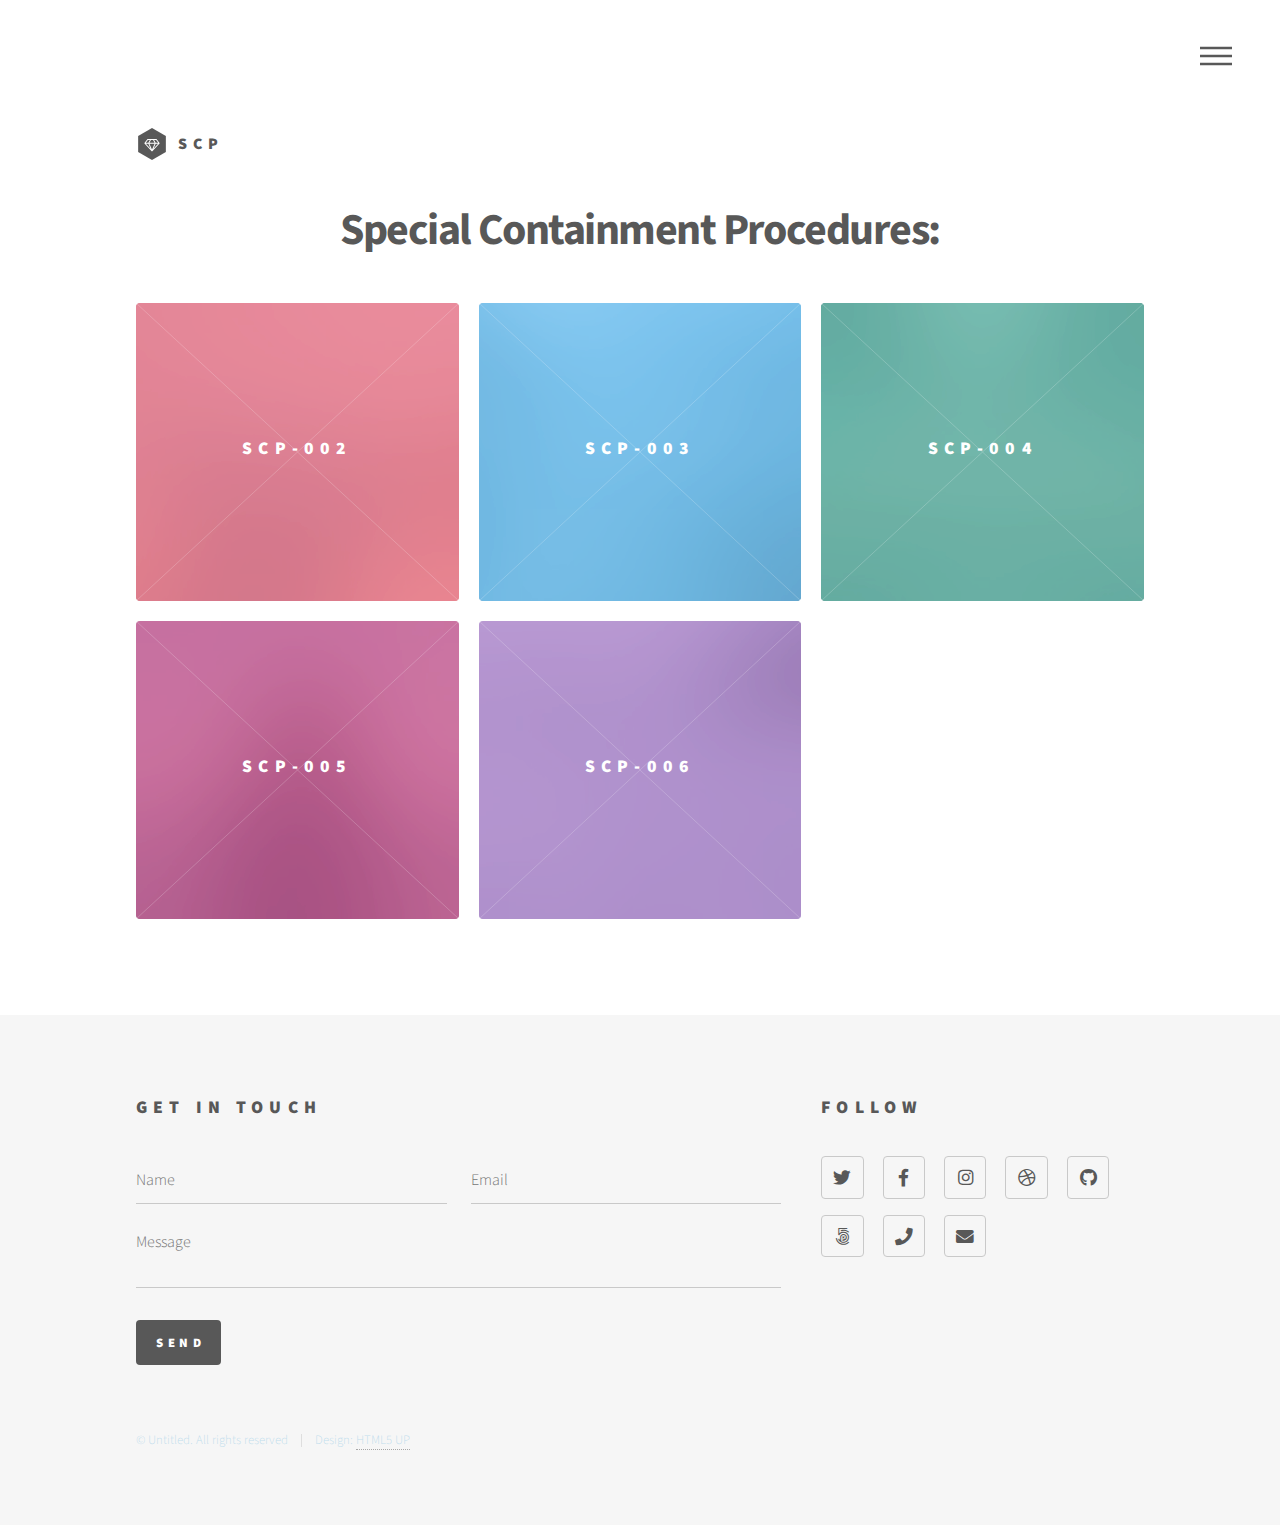
<file: index.html>
<!DOCTYPE HTML>
<!--
	Phantom by HTML5 UP
	html5up.net | @ajlkn
	Free for personal and commercial use under the CCA 3.0 license (html5up.net/license)
-->
<html>
	<head>
		<title>Phantom by HTML5 UP</title>
		<meta charset="utf-8" />
		<meta name="viewport" content="width=device-width, initial-scale=1, user-scalable=no" />
		<link rel="stylesheet" href="assets/css/main.css" />
		<noscript><link rel="stylesheet" href="assets/css/noscript.css" /></noscript>
	</head>
	<body class="is-preload">
		<!-- Wrapper -->
			<div id="wrapper">

				<!-- Header -->
					<header id="header">
						<div class="inner">

							<!-- Logo -->
								<a href="index.html" class="logo">
									<span class="symbol"><img src="images/logo.svg" alt="" /></span><span class="title">SCP</span>
								</a>

							<!-- Nav -->
								<nav>
									<ul>
										<li><a href="#menu">Menu</a></li>
									</ul>
								</nav>

						</div>
					</header>

				<!-- Menu -->
					<nav id="menu">
						<h2>Menu</h2>
						<ul>
							<li><a href="index.html">Home</a></li>
							<li><a href="SCP-002.html">SCP-002</a></li>
							<li><a href="SCP-003.html">SCP-003</a></li>
							<li><a href="SCP-004.html">SCP-004</a></li>
							<li><a href="SCP-005.html">SCP-005</a></li>
							<li><a href="SCP-006.html">SCP-006</a></li>
						
						</ul>
					</nav>

				<!-- Main -->
					<div id="main">
						<div class="inner">
							<header>
								<h1>Special Containment Procedures:
								</h1></header>
							<section class="tiles">
								<article class="style1">
									<span class="image">
										<img src="images/pic01.jpg" alt="" />
									</span>
									<a href="SCP-002.html">
										<h2>SCP-002</h2>
										<div class="content">
											<p>Sed nisl arcu euismod sit amet nisi lorem etiam dolor veroeros et feugiat.</p>
										</div>
									</a>
								</article>
								<article class="style2">
									<span class="image">
										<img src="images/pic02.jpg" alt="" />
									</span>
									<a href="SCP-003.html">
										<h2>SCP-003</h2>
										<div class="content">
											<p>Sed nisl arcu euismod sit amet nisi lorem etiam dolor veroeros et feugiat.</p>
										</div>
									</a>
								</article>
								<article class="style3">
									<span class="image">
										<img src="images/pic03.jpg" alt="" />
									</span>
									<a href="SCP-004.html">
										<h2>SCP-004</h2>
										<div class="content">
											<p>Sed nisl arcu euismod sit amet nisi lorem etiam dolor veroeros et feugiat.</p>
										</div>
									</a>
								</article>
								<article class="style4">
									<span class="image">
										<img src="images/pic04.jpg" alt="" />
									</span>
									<a href="SCP-005.html">
										<h2>SCP-005</h2>
										<div class="content">
											<p>Sed nisl arcu euismod sit amet nisi lorem etiam dolor veroeros et feugiat.</p>
										</div>
									</a>
								</article>
								<article class="style5">
									<span class="image">
										<img src="images/pic05.jpg" alt="" />
									</span>
									<a href="SCP-006.html">
										<h2>SCP-006</h2>
										<div class="content">
											<p>Sed nisl arcu euismod sit amet nisi lorem etiam dolor veroeros et feugiat.</p>
										</div>
									</a>
									</section>
						</div>
					</div>

				<!-- Footer -->
					<footer id="footer">
						<div class="inner">
							<section>
								<h2>Get in touch</h2>
								<form method="post" action="#">
									<div class="fields">
										<div class="field half">
											<input type="text" name="name" id="name" placeholder="Name" />
										</div>
										<div class="field half">
											<input type="email" name="email" id="email" placeholder="Email" />
										</div>
										<div class="field">
											<textarea name="message" id="message" placeholder="Message"></textarea>
										</div>
									</div>
									<ul class="actions">
										<li><input type="submit" value="Send" class="primary" /></li>
									</ul>
								</form>
							</section>
							<section>
								<h2>Follow</h2>
								<ul class="icons">
									<li><a href="#" class="icon brands style2 fa-twitter"><span class="label">Twitter</span></a></li>
									<li><a href="#" class="icon brands style2 fa-facebook-f"><span class="label">Facebook</span></a></li>
									<li><a href="#" class="icon brands style2 fa-instagram"><span class="label">Instagram</span></a></li>
									<li><a href="#" class="icon brands style2 fa-dribbble"><span class="label">Dribbble</span></a></li>
									<li><a href="#" class="icon brands style2 fa-github"><span class="label">GitHub</span></a></li>
									<li><a href="#" class="icon brands style2 fa-500px"><span class="label">500px</span></a></li>
									<li><a href="#" class="icon solid style2 fa-phone"><span class="label">Phone</span></a></li>
									<li><a href="#" class="icon solid style2 fa-envelope"><span class="label">Email</span></a></li>
								</ul>
							</section>
							<ul class="copyright">
								<li>&copy; Untitled. All rights reserved</li><li>Design: <a href="http://html5up.net">HTML5 UP</a></li>
							</ul>
						</div>
					</footer>

			</div>

		<!-- Scripts -->
			<script src="assets/js/jquery.min.js"></script>
			<script src="assets/js/browser.min.js"></script>
			<script src="assets/js/breakpoints.min.js"></script>
			<script src="assets/js/util.js"></script>
			<script src="assets/js/main.js"></script>

	</body>
</html>
</file>
<file: assets/css/noscript.css>
/*
	Phantom by HTML5 UP
	html5up.net | @ajlkn
	Free for personal and commercial use under the CCA 3.0 license (html5up.net/license)
*/

/* Tiles */

	body.is-preload .tiles article {
		-moz-transform: none;
		-webkit-transform: none;
		-ms-transform: none;
		transform: none;
		opacity: 1;
	}
</file>
<file: assets/css/main.css>
@import url(fontawesome-all.min.css);
@import url("https://fonts.googleapis.com/css?family=Source+Sans+Pro:300,700,900");

/*
	Phantom by HTML5 UP
	html5up.net | @ajlkn
	Free for personal and commercial use under the CCA 3.0 license (html5up.net/license)
*/

html, body, div, span, applet, object,
iframe, h1, h2, h3, h4, h5, h6, p, blockquote,
pre, a, abbr, acronym, address, big, cite,
code, del, dfn, em, img, ins, kbd, q, s, samp,
small, strike, strong, sub, sup, tt, var, b,
u, i, center, dl, dt, dd, ol, ul, li, fieldset,
form, label, legend, table, caption, tbody,
tfoot, thead, tr, th, td, article, aside,
canvas, details, embed, figure, figcaption,
footer, header, hgroup, menu, nav, output, ruby,
section, summary, time, mark, audio, video {
	margin: 0;
	padding: 0;
	border: 0;
	font-size: 100%;
	font: inherit;
	vertical-align: baseline;}

article, aside, details, figcaption, figure,
footer, header, hgroup, menu, nav, section {
	display: block;}

body {
	line-height: 1;
}

ol, ul {
	list-style: none;
}

blockquote, q {
	quotes: none;
}

	blockquote:before, blockquote:after, q:before, q:after {
		content: '';
		content: none;
	}

table {
	border-collapse: collapse;
	border-spacing: 0;
}

body {
	-webkit-text-size-adjust: none;
}

mark {
	background-color: transparent;
	color: inherit;
}

input::-moz-focus-inner {
	border: 0;
	padding: 0;
}

input, select, textarea {
	-moz-appearance: none;
	-webkit-appearance: none;
	-ms-appearance: none;
	appearance: none;
}

/* Basic */

	@-ms-viewport {
		width: device-width;
	}

	body {
		-ms-overflow-style: scrollbar;
	}

	@media screen and (max-width: 480px) {

		html, body {
			min-width: 320px;
		}

	}

	html {
		box-sizing: border-box;
	}

	*, *:before, *:after {
		box-sizing: inherit;
	}

	body {
		background: #ffffff;
	}

		body.is-preload *, body.is-preload *:before, body.is-preload *:after {
			-moz-animation: none !important;
			-webkit-animation: none !important;
			-ms-animation: none !important;
			animation: none !important;
			-moz-transition: none !important;
			-webkit-transition: none !important;
			-ms-transition: none !important;
			transition: none !important;
		}

/* Type */

	body, input, select, textarea {
		color: #585858;
		font-family: "Source Sans Pro", Helvetica, sans-serif;
		font-size: 16pt;
		font-weight: 300;
		line-height: 1.75;
	}

		@media screen and (max-width: 1680px) {

			body, input, select, textarea {
				font-size: 14pt;
			}

		}

		@media screen and (max-width: 1280px) {

			body, input, select, textarea {
				font-size: 12pt;
			}

		}

	a {
		-moz-transition: border-bottom-color 0.2s ease, color 0.2s ease;
		-webkit-transition: border-bottom-color 0.2s ease, color 0.2s ease;
		-ms-transition: border-bottom-color 0.2s ease, color 0.2s ease;
		transition: border-bottom-color 0.2s ease, color 0.2s ease;
		text-decoration: none;
		color: #585858;
		border-bottom: dotted 1px rgba(88, 88, 88, 0.5);
	}

		a:hover {
			border-bottom-color: transparent;
			color: #f2849e !important;
		}

	strong, b {
		font-weight: 900;
	}

	em, i {
		font-style: italic;
	}

	p {
		margin: 0 0 2em 0;
	}

	h1 {
		font-size: 2.75em;
		font-weight: 700;
		line-height: 1.3;
		margin: 0 0 1em 0;
		letter-spacing: -0.035em;
		text-align: center;
		
	}

		h1 a {
			color: inherit;
		}

		@media screen and (max-width: 736px) {

			h1 {
				font-size: 2em;
				margin: 0 0 1em 0;
			}

		}

		@media screen and (max-width: 360px) {

			h1 {
				font-size: 1.75em;
			}

		}

	h2, h3, h4, h5, h6 {
		font-weight: 900;
		line-height: 1.5;
		margin: 0 0 2em 0;
		text-transform: uppercase;
		letter-spacing: 0.35em;
	}

		h2 a, h3 a, h4 a, h5 a, h6 a {
			color: inherit;
		}

	h2 {
		font-size: 1.1em;
	}

	h3 {
		font-size: 1em;
	}

	h4 {
		font-size: 0.8em;
	}

	h5 {
		font-size: 0.8em;
	}

	h6 {
		font-size: 0.8em;
	}

	@media screen and (max-width: 980px) {

		h1 br, h2 br, h3 br, h4 br, h5 br, h6 br {
			display: none;
		}

	}

	@media screen and (max-width: 736px) {

		h2 {
			font-size: 1em;
		}

		h3 {
			font-size: 0.8em;
		}

	}

	sub {
		font-size: 0.8em;
		position: relative;
		top: 0.5em;
	}

	sup {
		font-size: 0.8em;
		position: relative;
		top: -0.5em;
	}

	blockquote {
		border-left: solid 4px #c9c9c9;
		font-style: italic;
		margin: 0 0 2em 0;
		padding: 0.5em 0 0.5em 2em;
	}

	code {
		background: rgba(144, 144, 144, 0.075);
		border-radius: 4px;
		border: solid 1px #c9c9c9;
		font-family: "Courier New", monospace;
		font-size: 0.9em;
		margin: 0 0.25em;
		padding: 0.25em 0.65em;
	}

	pre {
		-webkit-overflow-scrolling: touch;
		font-family: "Courier New", monospace;
		font-size: 0.9em;
		margin: 0 0 2em 0;
	}

		pre code {
			display: block;
			line-height: 1.75;
			padding: 1em 1.5em;
			overflow-x: auto;
		}

	hr {
		border: 0;
		border-bottom: solid 1px #c9c9c9;
		margin: 2em 0;
	}

		hr.major {
			margin: 3em 0;
		}

	.align-left {
		text-align: left;
	}

	.align-center {
		text-align: center;
	}

	.align-right {
		text-align: right;
	}

/* Row */

	.row {
		display: flex;
		flex-wrap: wrap;
		box-sizing: border-box;
		align-items: stretch;
	}

		.row > * {
			box-sizing: border-box;
		}

		.row.gtr-uniform > * > :last-child {
			margin-bottom: 0;
		}

		.row.aln-left {
			justify-content: flex-start;
		}

		.row.aln-center {
			justify-content: center;
		}

		.row.aln-right {
			justify-content: flex-end;
		}

		.row.aln-top {
			align-items: flex-start;
		}

		.row.aln-middle {
			align-items: center;
		}

		.row.aln-bottom {
			align-items: flex-end;
		}

		.row > .imp {
			order: -1;
		}

		.row > .col-1 {
			width: 8.33333%;
		}

		.row > .off-1 {
			margin-left: 8.33333%;
		}

		.row > .col-2 {
			width: 16.66667%;
		}

		.row > .off-2 {
			margin-left: 16.66667%;
		}

		.row > .col-3 {
			width: 25%;
		}

		.row > .off-3 {
			margin-left: 25%;
		}

		.row > .col-4 {
			width: 33.33333%;
		}

		.row > .off-4 {
			margin-left: 33.33333%;
		}

		.row > .col-5 {
			width: 41.66667%;
		}

		.row > .off-5 {
			margin-left: 41.66667%;
		}

		.row > .col-6 {
			width: 50%;
		}

		.row > .off-6 {
			margin-left: 50%;
		}

		.row > .col-7 {
			width: 58.33333%;
		}

		.row > .off-7 {
			margin-left: 58.33333%;
		}

		.row > .col-8 {
			width: 66.66667%;
		}

		.row > .off-8 {
			margin-left: 66.66667%;
		}

		.row > .col-9 {
			width: 75%;
		}

		.row > .off-9 {
			margin-left: 75%;
		}

		.row > .col-10 {
			width: 83.33333%;
		}

		.row > .off-10 {
			margin-left: 83.33333%;
		}

		.row > .col-11 {
			width: 91.66667%;
		}

		.row > .off-11 {
			margin-left: 91.66667%;
		}

		.row > .col-12 {
			width: 100%;
		}

		.row > .off-12 {
			margin-left: 100%;
		}

		.row.gtr-0 {
			margin-top: 0;
			margin-left: 0em;
		}

			.row.gtr-0 > * {
				padding: 0 0 0 0em;
			}

			.row.gtr-0.gtr-uniform {
				margin-top: 0em;
			}

				.row.gtr-0.gtr-uniform > * {
					padding-top: 0em;
				}

		.row.gtr-25 {
			margin-top: 0;
			margin-left: -0.5em;
		}

			.row.gtr-25 > * {
				padding: 0 0 0 0.5em;
			}

			.row.gtr-25.gtr-uniform {
				margin-top: -0.5em;
			}

				.row.gtr-25.gtr-uniform > * {
					padding-top: 0.5em;
				}

		.row.gtr-50 {
			margin-top: 0;
			margin-left: -1em;
		}

			.row.gtr-50 > * {
				padding: 0 0 0 1em;
			}

			.row.gtr-50.gtr-uniform {
				margin-top: -1em;
			}

				.row.gtr-50.gtr-uniform > * {
					padding-top: 1em;
				}

		.row {
			margin-top: 0;
			margin-left: -2em;
		}

			.row > * {
				padding: 0 0 0 2em;
			}

			.row.gtr-uniform {
				margin-top: -2em;
			}

				.row.gtr-uniform > * {
					padding-top: 2em;
				}

		.row.gtr-150 {
			margin-top: 0;
			margin-left: -3em;
		}

			.row.gtr-150 > * {
				padding: 0 0 0 3em;
			}

			.row.gtr-150.gtr-uniform {
				margin-top: -3em;
			}

				.row.gtr-150.gtr-uniform > * {
					padding-top: 3em;
				}

		.row.gtr-200 {
			margin-top: 0;
			margin-left: -4em;
		}

			.row.gtr-200 > * {
				padding: 0 0 0 4em;
			}

			.row.gtr-200.gtr-uniform {
				margin-top: -4em;
			}

				.row.gtr-200.gtr-uniform > * {
					padding-top: 4em;
				}

		@media screen and (max-width: 1680px) {

			.row {
				display: flex;
				flex-wrap: wrap;
				box-sizing: border-box;
				align-items: stretch;
			}

				.row > * {
					box-sizing: border-box;
				}

				.row.gtr-uniform > * > :last-child {
					margin-bottom: 0;
				}

				.row.aln-left {
					justify-content: flex-start;
				}

				.row.aln-center {
					justify-content: center;
				}

				.row.aln-right {
					justify-content: flex-end;
				}

				.row.aln-top {
					align-items: flex-start;
				}

				.row.aln-middle {
					align-items: center;
				}

				.row.aln-bottom {
					align-items: flex-end;
				}

				.row > .imp-xlarge {
					order: -1;
				}

				.row > .col-1-xlarge {
					width: 8.33333%;
				}

				.row > .off-1-xlarge {
					margin-left: 8.33333%;
				}

				.row > .col-2-xlarge {
					width: 16.66667%;
				}

				.row > .off-2-xlarge {
					margin-left: 16.66667%;
				}

				.row > .col-3-xlarge {
					width: 25%;
				}

				.row > .off-3-xlarge {
					margin-left: 25%;
				}

				.row > .col-4-xlarge {
					width: 33.33333%;
				}

				.row > .off-4-xlarge {
					margin-left: 33.33333%;
				}

				.row > .col-5-xlarge {
					width: 41.66667%;
				}

				.row > .off-5-xlarge {
					margin-left: 41.66667%;
				}

				.row > .col-6-xlarge {
					width: 50%;
				}

				.row > .off-6-xlarge {
					margin-left: 50%;
				}

				.row > .col-7-xlarge {
					width: 58.33333%;
				}

				.row > .off-7-xlarge {
					margin-left: 58.33333%;
				}

				.row > .col-8-xlarge {
					width: 66.66667%;
				}

				.row > .off-8-xlarge {
					margin-left: 66.66667%;
				}

				.row > .col-9-xlarge {
					width: 75%;
				}

				.row > .off-9-xlarge {
					margin-left: 75%;
				}

				.row > .col-10-xlarge {
					width: 83.33333%;
				}

				.row > .off-10-xlarge {
					margin-left: 83.33333%;
				}

				.row > .col-11-xlarge {
					width: 91.66667%;
				}

				.row > .off-11-xlarge {
					margin-left: 91.66667%;
				}

				.row > .col-12-xlarge {
					width: 100%;
				}

				.row > .off-12-xlarge {
					margin-left: 100%;
				}

				.row.gtr-0 {
					margin-top: 0;
					margin-left: 0em;
				}

					.row.gtr-0 > * {
						padding: 0 0 0 0em;
					}

					.row.gtr-0.gtr-uniform {
						margin-top: 0em;
					}

						.row.gtr-0.gtr-uniform > * {
							padding-top: 0em;
						}

				.row.gtr-25 {
					margin-top: 0;
					margin-left: -0.5em;
				}

					.row.gtr-25 > * {
						padding: 0 0 0 0.5em;
					}

					.row.gtr-25.gtr-uniform {
						margin-top: -0.5em;
					}

						.row.gtr-25.gtr-uniform > * {
							padding-top: 0.5em;
						}

				.row.gtr-50 {
					margin-top: 0;
					margin-left: -1em;
				}

					.row.gtr-50 > * {
						padding: 0 0 0 1em;
					}

					.row.gtr-50.gtr-uniform {
						margin-top: -1em;
					}

						.row.gtr-50.gtr-uniform > * {
							padding-top: 1em;
						}

				.row {
					margin-top: 0;
					margin-left: -2em;
				}

					.row > * {
						padding: 0 0 0 2em;
					}

					.row.gtr-uniform {
						margin-top: -2em;
					}

						.row.gtr-uniform > * {
							padding-top: 2em;
						}

				.row.gtr-150 {
					margin-top: 0;
					margin-left: -3em;
				}

					.row.gtr-150 > * {
						padding: 0 0 0 3em;
					}

					.row.gtr-150.gtr-uniform {
						margin-top: -3em;
					}

						.row.gtr-150.gtr-uniform > * {
							padding-top: 3em;
						}

				.row.gtr-200 {
					margin-top: 0;
					margin-left: -4em;
				}

					.row.gtr-200 > * {
						padding: 0 0 0 4em;
					}

					.row.gtr-200.gtr-uniform {
						margin-top: -4em;
					}

						.row.gtr-200.gtr-uniform > * {
							padding-top: 4em;
						}

		}

		@media screen and (max-width: 1280px) {

			.row {
				display: flex;
				flex-wrap: wrap;
				box-sizing: border-box;
				align-items: stretch;
			}

				.row > * {
					box-sizing: border-box;
				}

				.row.gtr-uniform > * > :last-child {
					margin-bottom: 0;
				}

				.row.aln-left {
					justify-content: flex-start;
				}

				.row.aln-center {
					justify-content: center;
				}

				.row.aln-right {
					justify-content: flex-end;
				}

				.row.aln-top {
					align-items: flex-start;
				}

				.row.aln-middle {
					align-items: center;
				}

				.row.aln-bottom {
					align-items: flex-end;
				}

				.row > .imp-large {
					order: -1;
				}

				.row > .col-1-large {
					width: 8.33333%;
				}

				.row > .off-1-large {
					margin-left: 8.33333%;
				}

				.row > .col-2-large {
					width: 16.66667%;
				}

				.row > .off-2-large {
					margin-left: 16.66667%;
				}

				.row > .col-3-large {
					width: 25%;
				}

				.row > .off-3-large {
					margin-left: 25%;
				}

				.row > .col-4-large {
					width: 33.33333%;
				}

				.row > .off-4-large {
					margin-left: 33.33333%;
				}

				.row > .col-5-large {
					width: 41.66667%;
				}

				.row > .off-5-large {
					margin-left: 41.66667%;
				}

				.row > .col-6-large {
					width: 50%;
				}

				.row > .off-6-large {
					margin-left: 50%;
				}

				.row > .col-7-large {
					width: 58.33333%;
				}

				.row > .off-7-large {
					margin-left: 58.33333%;
				}

				.row > .col-8-large {
					width: 66.66667%;
				}

				.row > .off-8-large {
					margin-left: 66.66667%;
				}

				.row > .col-9-large {
					width: 75%;
				}

				.row > .off-9-large {
					margin-left: 75%;
				}

				.row > .col-10-large {
					width: 83.33333%;
				}

				.row > .off-10-large {
					margin-left: 83.33333%;
				}

				.row > .col-11-large {
					width: 91.66667%;
				}

				.row > .off-11-large {
					margin-left: 91.66667%;
				}

				.row > .col-12-large {
					width: 100%;
				}

				.row > .off-12-large {
					margin-left: 100%;
				}

				.row.gtr-0 {
					margin-top: 0;
					margin-left: 0em;
				}

					.row.gtr-0 > * {
						padding: 0 0 0 0em;
					}

					.row.gtr-0.gtr-uniform {
						margin-top: 0em;
					}

						.row.gtr-0.gtr-uniform > * {
							padding-top: 0em;
						}

				.row.gtr-25 {
					margin-top: 0;
					margin-left: -0.5em;
				}

					.row.gtr-25 > * {
						padding: 0 0 0 0.5em;
					}

					.row.gtr-25.gtr-uniform {
						margin-top: -0.5em;
					}

						.row.gtr-25.gtr-uniform > * {
							padding-top: 0.5em;
						}

				.row.gtr-50 {
					margin-top: 0;
					margin-left: -1em;
				}

					.row.gtr-50 > * {
						padding: 0 0 0 1em;
					}

					.row.gtr-50.gtr-uniform {
						margin-top: -1em;
					}

						.row.gtr-50.gtr-uniform > * {
							padding-top: 1em;
						}

				.row {
					margin-top: 0;
					margin-left: -2em;
				}

					.row > * {
						padding: 0 0 0 2em;
					}

					.row.gtr-uniform {
						margin-top: -2em;
					}

						.row.gtr-uniform > * {
							padding-top: 2em;
						}

				.row.gtr-150 {
					margin-top: 0;
					margin-left: -3em;
				}

					.row.gtr-150 > * {
						padding: 0 0 0 3em;
					}

					.row.gtr-150.gtr-uniform {
						margin-top: -3em;
					}

						.row.gtr-150.gtr-uniform > * {
							padding-top: 3em;
						}

				.row.gtr-200 {
					margin-top: 0;
					margin-left: -4em;
				}

					.row.gtr-200 > * {
						padding: 0 0 0 4em;
					}

					.row.gtr-200.gtr-uniform {
						margin-top: -4em;
					}

						.row.gtr-200.gtr-uniform > * {
							padding-top: 4em;
						}

		}

		@media screen and (max-width: 980px) {

			.row {
				display: flex;
				flex-wrap: wrap;
				box-sizing: border-box;
				align-items: stretch;
			}

				.row > * {
					box-sizing: border-box;
				}

				.row.gtr-uniform > * > :last-child {
					margin-bottom: 0;
				}

				.row.aln-left {
					justify-content: flex-start;
				}

				.row.aln-center {
					justify-content: center;
				}

				.row.aln-right {
					justify-content: flex-end;
				}

				.row.aln-top {
					align-items: flex-start;
				}

				.row.aln-middle {
					align-items: center;
				}

				.row.aln-bottom {
					align-items: flex-end;
				}

				.row > .imp-medium {
					order: -1;
				}

				.row > .col-1-medium {
					width: 8.33333%;
				}

				.row > .off-1-medium {
					margin-left: 8.33333%;
				}

				.row > .col-2-medium {
					width: 16.66667%;
				}

				.row > .off-2-medium {
					margin-left: 16.66667%;
				}

				.row > .col-3-medium {
					width: 25%;
				}

				.row > .off-3-medium {
					margin-left: 25%;
				}

				.row > .col-4-medium {
					width: 33.33333%;
				}

				.row > .off-4-medium {
					margin-left: 33.33333%;
				}

				.row > .col-5-medium {
					width: 41.66667%;
				}

				.row > .off-5-medium {
					margin-left: 41.66667%;
				}

				.row > .col-6-medium {
					width: 50%;
				}

				.row > .off-6-medium {
					margin-left: 50%;
				}

				.row > .col-7-medium {
					width: 58.33333%;
				}

				.row > .off-7-medium {
					margin-left: 58.33333%;
				}

				.row > .col-8-medium {
					width: 66.66667%;
				}

				.row > .off-8-medium {
					margin-left: 66.66667%;
				}

				.row > .col-9-medium {
					width: 75%;
				}

				.row > .off-9-medium {
					margin-left: 75%;
				}

				.row > .col-10-medium {
					width: 83.33333%;
				}

				.row > .off-10-medium {
					margin-left: 83.33333%;
				}

				.row > .col-11-medium {
					width: 91.66667%;
				}

				.row > .off-11-medium {
					margin-left: 91.66667%;
				}

				.row > .col-12-medium {
					width: 100%;
				}

				.row > .off-12-medium {
					margin-left: 100%;
				}

				.row.gtr-0 {
					margin-top: 0;
					margin-left: 0em;
				}

					.row.gtr-0 > * {
						padding: 0 0 0 0em;
					}

					.row.gtr-0.gtr-uniform {
						margin-top: 0em;
					}

						.row.gtr-0.gtr-uniform > * {
							padding-top: 0em;
						}

				.row.gtr-25 {
					margin-top: 0;
					margin-left: -0.375em;
				}

					.row.gtr-25 > * {
						padding: 0 0 0 0.375em;
					}

					.row.gtr-25.gtr-uniform {
						margin-top: -0.375em;
					}

						.row.gtr-25.gtr-uniform > * {
							padding-top: 0.375em;
						}

				.row.gtr-50 {
					margin-top: 0;
					margin-left: -0.75em;
				}

					.row.gtr-50 > * {
						padding: 0 0 0 0.75em;
					}

					.row.gtr-50.gtr-uniform {
						margin-top: -0.75em;
					}

						.row.gtr-50.gtr-uniform > * {
							padding-top: 0.75em;
						}

				.row {
					margin-top: 0;
					margin-left: -1.5em;
				}

					.row > * {
						padding: 0 0 0 1.5em;
					}

					.row.gtr-uniform {
						margin-top: -1.5em;
					}

						.row.gtr-uniform > * {
							padding-top: 1.5em;
						}

				.row.gtr-150 {
					margin-top: 0;
					margin-left: -2.25em;
				}

					.row.gtr-150 > * {
						padding: 0 0 0 2.25em;
					}

					.row.gtr-150.gtr-uniform {
						margin-top: -2.25em;
					}

						.row.gtr-150.gtr-uniform > * {
							padding-top: 2.25em;
						}

				.row.gtr-200 {
					margin-top: 0;
					margin-left: -3em;
				}

					.row.gtr-200 > * {
						padding: 0 0 0 3em;
					}

					.row.gtr-200.gtr-uniform {
						margin-top: -3em;
					}

						.row.gtr-200.gtr-uniform > * {
							padding-top: 3em;
						}

		}

		@media screen and (max-width: 736px) {

			.row {
				display: flex;
				flex-wrap: wrap;
				box-sizing: border-box;
				align-items: stretch;
			}

				.row > * {
					box-sizing: border-box;
				}

				.row.gtr-uniform > * > :last-child {
					margin-bottom: 0;
				}

				.row.aln-left {
					justify-content: flex-start;
				}

				.row.aln-center {
					justify-content: center;
				}

				.row.aln-right {
					justify-content: flex-end;
				}

				.row.aln-top {
					align-items: flex-start;
				}

				.row.aln-middle {
					align-items: center;
				}

				.row.aln-bottom {
					align-items: flex-end;
				}

				.row > .imp-small {
					order: -1;
				}

				.row > .col-1-small {
					width: 8.33333%;
				}

				.row > .off-1-small {
					margin-left: 8.33333%;
				}

				.row > .col-2-small {
					width: 16.66667%;
				}

				.row > .off-2-small {
					margin-left: 16.66667%;
				}

				.row > .col-3-small {
					width: 25%;
				}

				.row > .off-3-small {
					margin-left: 25%;
				}

				.row > .col-4-small {
					width: 33.33333%;
				}

				.row > .off-4-small {
					margin-left: 33.33333%;
				}

				.row > .col-5-small {
					width: 41.66667%;
				}

				.row > .off-5-small {
					margin-left: 41.66667%;
				}

				.row > .col-6-small {
					width: 50%;
				}

				.row > .off-6-small {
					margin-left: 50%;
				}

				.row > .col-7-small {
					width: 58.33333%;
				}

				.row > .off-7-small {
					margin-left: 58.33333%;
				}

				.row > .col-8-small {
					width: 66.66667%;
				}

				.row > .off-8-small {
					margin-left: 66.66667%;
				}

				.row > .col-9-small {
					width: 75%;
				}

				.row > .off-9-small {
					margin-left: 75%;
				}

				.row > .col-10-small {
					width: 83.33333%;
				}

				.row > .off-10-small {
					margin-left: 83.33333%;
				}

				.row > .col-11-small {
					width: 91.66667%;
				}

				.row > .off-11-small {
					margin-left: 91.66667%;
				}

				.row > .col-12-small {
					width: 100%;
				}

				.row > .off-12-small {
					margin-left: 100%;
				}

				.row.gtr-0 {
					margin-top: 0;
					margin-left: 0em;
				}

					.row.gtr-0 > * {
						padding: 0 0 0 0em;
					}

					.row.gtr-0.gtr-uniform {
						margin-top: 0em;
					}

						.row.gtr-0.gtr-uniform > * {
							padding-top: 0em;
						}

				.row.gtr-25 {
					margin-top: 0;
					margin-left: -0.25em;
				}

					.row.gtr-25 > * {
						padding: 0 0 0 0.25em;
					}

					.row.gtr-25.gtr-uniform {
						margin-top: -0.25em;
					}

						.row.gtr-25.gtr-uniform > * {
							padding-top: 0.25em;
						}

				.row.gtr-50 {
					margin-top: 0;
					margin-left: -0.5em;
				}

					.row.gtr-50 > * {
						padding: 0 0 0 0.5em;
					}

					.row.gtr-50.gtr-uniform {
						margin-top: -0.5em;
					}

						.row.gtr-50.gtr-uniform > * {
							padding-top: 0.5em;
						}

				.row {
					margin-top: 0;
					margin-left: -1em;
				}

					.row > * {
						padding: 0 0 0 1em;
					}

					.row.gtr-uniform {
						margin-top: -1em;
					}

						.row.gtr-uniform > * {
							padding-top: 1em;
						}

				.row.gtr-150 {
					margin-top: 0;
					margin-left: -1.5em;
				}

					.row.gtr-150 > * {
						padding: 0 0 0 1.5em;
					}

					.row.gtr-150.gtr-uniform {
						margin-top: -1.5em;
					}

						.row.gtr-150.gtr-uniform > * {
							padding-top: 1.5em;
						}

				.row.gtr-200 {
					margin-top: 0;
					margin-left: -2em;
				}

					.row.gtr-200 > * {
						padding: 0 0 0 2em;
					}

					.row.gtr-200.gtr-uniform {
						margin-top: -2em;
					}

						.row.gtr-200.gtr-uniform > * {
							padding-top: 2em;
						}

		}

		@media screen and (max-width: 480px) {

			.row {
				display: flex;
				flex-wrap: wrap;
				box-sizing: border-box;
				align-items: stretch;
			}

				.row > * {
					box-sizing: border-box;
				}

				.row.gtr-uniform > * > :last-child {
					margin-bottom: 0;
				}

				.row.aln-left {
					justify-content: flex-start;
				}

				.row.aln-center {
					justify-content: center;
				}

				.row.aln-right {
					justify-content: flex-end;
				}

				.row.aln-top {
					align-items: flex-start;
				}

				.row.aln-middle {
					align-items: center;
				}

				.row.aln-bottom {
					align-items: flex-end;
				}

				.row > .imp-xsmall {
					order: -1;
				}

				.row > .col-1-xsmall {
					width: 8.33333%;
				}

				.row > .off-1-xsmall {
					margin-left: 8.33333%;
				}

				.row > .col-2-xsmall {
					width: 16.66667%;
				}

				.row > .off-2-xsmall {
					margin-left: 16.66667%;
				}

				.row > .col-3-xsmall {
					width: 25%;
				}

				.row > .off-3-xsmall {
					margin-left: 25%;
				}

				.row > .col-4-xsmall {
					width: 33.33333%;
				}

				.row > .off-4-xsmall {
					margin-left: 33.33333%;
				}

				.row > .col-5-xsmall {
					width: 41.66667%;
				}

				.row > .off-5-xsmall {
					margin-left: 41.66667%;
				}

				.row > .col-6-xsmall {
					width: 50%;
				}

				.row > .off-6-xsmall {
					margin-left: 50%;
				}

				.row > .col-7-xsmall {
					width: 58.33333%;
				}

				.row > .off-7-xsmall {
					margin-left: 58.33333%;
				}

				.row > .col-8-xsmall {
					width: 66.66667%;
				}

				.row > .off-8-xsmall {
					margin-left: 66.66667%;
				}

				.row > .col-9-xsmall {
					width: 75%;
				}

				.row > .off-9-xsmall {
					margin-left: 75%;
				}

				.row > .col-10-xsmall {
					width: 83.33333%;
				}

				.row > .off-10-xsmall {
					margin-left: 83.33333%;
				}

				.row > .col-11-xsmall {
					width: 91.66667%;
				}

				.row > .off-11-xsmall {
					margin-left: 91.66667%;
				}

				.row > .col-12-xsmall {
					width: 100%;
				}

				.row > .off-12-xsmall {
					margin-left: 100%;
				}

				.row.gtr-0 {
					margin-top: 0;
					margin-left: 0em;
				}

					.row.gtr-0 > * {
						padding: 0 0 0 0em;
					}

					.row.gtr-0.gtr-uniform {
						margin-top: 0em;
					}

						.row.gtr-0.gtr-uniform > * {
							padding-top: 0em;
						}

				.row.gtr-25 {
					margin-top: 0;
					margin-left: -0.25em;
				}

					.row.gtr-25 > * {
						padding: 0 0 0 0.25em;
					}

					.row.gtr-25.gtr-uniform {
						margin-top: -0.25em;
					}

						.row.gtr-25.gtr-uniform > * {
							padding-top: 0.25em;
						}

				.row.gtr-50 {
					margin-top: 0;
					margin-left: -0.5em;
				}

					.row.gtr-50 > * {
						padding: 0 0 0 0.5em;
					}

					.row.gtr-50.gtr-uniform {
						margin-top: -0.5em;
					}

						.row.gtr-50.gtr-uniform > * {
							padding-top: 0.5em;
						}

				.row {
					margin-top: 0;
					margin-left: -1em;
				}

					.row > * {
						padding: 0 0 0 1em;
					}

					.row.gtr-uniform {
						margin-top: -1em;
					}

						.row.gtr-uniform > * {
							padding-top: 1em;
						}

				.row.gtr-150 {
					margin-top: 0;
					margin-left: -1.5em;
				}

					.row.gtr-150 > * {
						padding: 0 0 0 1.5em;
					}

					.row.gtr-150.gtr-uniform {
						margin-top: -1.5em;
					}

						.row.gtr-150.gtr-uniform > * {
							padding-top: 1.5em;
						}

				.row.gtr-200 {
					margin-top: 0;
					margin-left: -2em;
				}

					.row.gtr-200 > * {
						padding: 0 0 0 2em;
					}

					.row.gtr-200.gtr-uniform {
						margin-top: -2em;
					}

						.row.gtr-200.gtr-uniform > * {
							padding-top: 2em;
						}

		}

/* Section/Article */

	section.special, article.special {
		text-align: center;
	}

	header p {
		margin-top: -1em;
	}

	@media screen and (max-width: 736px) {

		header p {
			margin-top: 0;
		}

	}

/* Icon */

	.icon {
		text-decoration: none;
		border-bottom: none;
		position: relative;
	}

		.icon:before {
			-moz-osx-font-smoothing: grayscale;
			-webkit-font-smoothing: antialiased;
			display: inline-block;
			font-style: normal;
			font-variant: normal;
			text-rendering: auto;
			line-height: 1;
			text-transform: none !important;
			font-family: 'Font Awesome 5 Free';
			font-weight: 400;
		}

		.icon > .label {
			display: none;
		}

		.icon:before {
			line-height: inherit;
		}

		.icon.solid:before {
			font-weight: 900;
		}

		.icon.brands:before {
			font-family: 'Font Awesome 5 Brands';
		}

		.icon.style2 {
			-moz-transition: background-color 0.2s ease-in-out, color 0.2s ease-in-out, border-color 0.2s ease-in-out;
			-webkit-transition: background-color 0.2s ease-in-out, color 0.2s ease-in-out, border-color 0.2s ease-in-out;
			-ms-transition: background-color 0.2s ease-in-out, color 0.2s ease-in-out, border-color 0.2s ease-in-out;
			transition: background-color 0.2s ease-in-out, color 0.2s ease-in-out, border-color 0.2s ease-in-out;
			background-color: transparent;
			border: solid 1px #c9c9c9;
			border-radius: 4px;
			width: 2.65em;
			height: 2.65em;
			display: inline-block;
			text-align: center;
			line-height: 2.65em;
			color: inherit;
		}

			.icon.style2:before {
				font-size: 1.1em;
			}

			.icon.style2:hover {
				color: #f2849e;
				border-color: #f2849e;
			}

			.icon.style2:active {
				background-color: rgba(242, 132, 158, 0.1);
			}

/* List */

	ol {
		list-style: decimal;
		margin: 0 0 2em 0;
		padding-left: 1.25em;
	}

		ol li {
			padding-left: 0.25em;
		}

	ul {
		list-style: disc;
		margin: 0 0 2em 0;
		padding-left: 1em;
	}

		ul li {
			padding-left: 0.5em;
		}

		ul.alt {
			list-style: none;
			padding-left: 0;
		}

			ul.alt li {
				border-top: solid 1px #c9c9c9;
				padding: 0.5em 0;
			}

				ul.alt li:first-child {
					border-top: 0;
					padding-top: 0;
				}

	dl {
		margin: 0 0 2em 0;
	}

		dl dt {
			display: block;
			font-weight: 900;
			margin: 0 0 1em 0;
		}

		dl dd {
			margin-left: 2em;
		}

/* Actions */

	ul.actions {
		display: -moz-flex;
		display: -webkit-flex;
		display: -ms-flex;
		display: flex;
		cursor: default;
		list-style: none;
		margin-left: -1em;
		padding-left: 0;
	}

		ul.actions li {
			padding: 0 0 0 1em;
			vertical-align: middle;
		}

		ul.actions.special {
			-moz-justify-content: center;
			-webkit-justify-content: center;
			-ms-justify-content: center;
			justify-content: center;
			width: 100%;
			margin-left: 0;
		}

			ul.actions.special li:first-child {
				padding-left: 0;
			}

		ul.actions.stacked {
			-moz-flex-direction: column;
			-webkit-flex-direction: column;
			-ms-flex-direction: column;
			flex-direction: column;
			margin-left: 0;
		}

			ul.actions.stacked li {
				padding: 1.3em 0 0 0;
			}

				ul.actions.stacked li:first-child {
					padding-top: 0;
				}

		ul.actions.fit {
			width: calc(100% + 1em);
		}

			ul.actions.fit li {
				-moz-flex-grow: 1;
				-webkit-flex-grow: 1;
				-ms-flex-grow: 1;
				flex-grow: 1;
				-moz-flex-shrink: 1;
				-webkit-flex-shrink: 1;
				-ms-flex-shrink: 1;
				flex-shrink: 1;
				width: 100%;
			}

				ul.actions.fit li > * {
					width: 100%;
				}

			ul.actions.fit.stacked {
				width: 100%;
			}

		@media screen and (max-width: 480px) {

			ul.actions:not(.fixed) {
				-moz-flex-direction: column;
				-webkit-flex-direction: column;
				-ms-flex-direction: column;
				flex-direction: column;
				margin-left: 0;
				width: 100% !important;
			}

				ul.actions:not(.fixed) li {
					-moz-flex-grow: 1;
					-webkit-flex-grow: 1;
					-ms-flex-grow: 1;
					flex-grow: 1;
					-moz-flex-shrink: 1;
					-webkit-flex-shrink: 1;
					-ms-flex-shrink: 1;
					flex-shrink: 1;
					padding: 1em 0 0 0;
					text-align: center;
					width: 100%;
				}

					ul.actions:not(.fixed) li > * {
						width: 100%;
					}

					ul.actions:not(.fixed) li:first-child {
						padding-top: 0;
					}

					ul.actions:not(.fixed) li input[type="submit"],
					ul.actions:not(.fixed) li input[type="reset"],
					ul.actions:not(.fixed) li input[type="button"],
					ul.actions:not(.fixed) li button,
					ul.actions:not(.fixed) li .button {
						width: 100%;
					}

						ul.actions:not(.fixed) li input[type="submit"].icon:before,
						ul.actions:not(.fixed) li input[type="reset"].icon:before,
						ul.actions:not(.fixed) li input[type="button"].icon:before,
						ul.actions:not(.fixed) li button.icon:before,
						ul.actions:not(.fixed) li .button.icon:before {
							margin-left: -0.5rem;
						}

		}

/* Icons */

	ul.icons {
		cursor: default;
		list-style: none;
		padding-left: 0;
		margin: -1em 0 2em -1em;
	}

		ul.icons li {
			display: inline-block;
			padding: 1em 0 0 1em;
		}

/* Form */

	form {
		margin: 0 0 2em 0;
		overflow-x: hidden;
	}

		form > :last-child {
			margin-bottom: 0;
		}

		form > .fields {
			display: -moz-flex;
			display: -webkit-flex;
			display: -ms-flex;
			display: flex;
			-moz-flex-wrap: wrap;
			-webkit-flex-wrap: wrap;
			-ms-flex-wrap: wrap;
			flex-wrap: wrap;
			width: calc(100% + 3em);
			margin: -1.5em 0 2em -1.5em;
		}

			form > .fields > .field {
				-moz-flex-grow: 0;
				-webkit-flex-grow: 0;
				-ms-flex-grow: 0;
				flex-grow: 0;
				-moz-flex-shrink: 0;
				-webkit-flex-shrink: 0;
				-ms-flex-shrink: 0;
				flex-shrink: 0;
				padding: 1.5em 0 0 1.5em;
				width: calc(100% - 1.5em);
			}

				form > .fields > .field.half {
					width: calc(50% - 0.75em);
				}

				form > .fields > .field.third {
					width: calc(100%/3 - 0.5em);
				}

				form > .fields > .field.quarter {
					width: calc(25% - 0.375em);
				}

		@media screen and (max-width: 480px) {

			form > .fields {
				width: calc(100% + 3em);
				margin: -1.5em 0 2em -1.5em;
			}

				form > .fields > .field {
					padding: 1.5em 0 0 1.5em;
					width: calc(100% - 1.5em);
				}

					form > .fields > .field.half {
						width: calc(100% - 1.5em);
					}

					form > .fields > .field.third {
						width: calc(100% - 1.5em);
					}

					form > .fields > .field.quarter {
						width: calc(100% - 1.5em);
					}

		}

	label {
		display: block;
		font-size: 0.9em;
		font-weight: 900;
		margin: 0 0 1em 0;
	}

	input[type="text"],
	input[type="password"],
	input[type="email"],
	input[type="tel"],
	select,
	textarea {
		-moz-appearance: none;
		-webkit-appearance: none;
		-ms-appearance: none;
		appearance: none;
		background-color: transparent;
		border: none;
		border-radius: 0;
		border-bottom: solid 1px #c9c9c9;
		color: inherit;
		display: block;
		outline: 0;
		padding: 0;
		text-decoration: none;
		width: 100%;
	}

		input[type="text"]:invalid,
		input[type="password"]:invalid,
		input[type="email"]:invalid,
		input[type="tel"]:invalid,
		select:invalid,
		textarea:invalid {
			box-shadow: none;
		}

		input[type="text"]:focus,
		input[type="password"]:focus,
		input[type="email"]:focus,
		input[type="tel"]:focus,
		select:focus,
		textarea:focus {
			border-bottom-color: #f2849e;
			box-shadow: inset 0 -1px 0 0 #f2849e;
		}

	select {
		background-image: url("data:image/svg+xml;charset=utf8,%3Csvg xmlns='http://www.w3.org/2000/svg' width='40' height='40' preserveAspectRatio='none' viewBox='0 0 40 40'%3E%3Cpath d='M9.4,12.3l10.4,10.4l10.4-10.4c0.2-0.2,0.5-0.4,0.9-0.4c0.3,0,0.6,0.1,0.9,0.4l3.3,3.3c0.2,0.2,0.4,0.5,0.4,0.9 c0,0.4-0.1,0.6-0.4,0.9L20.7,31.9c-0.2,0.2-0.5,0.4-0.9,0.4c-0.3,0-0.6-0.1-0.9-0.4L4.3,17.3c-0.2-0.2-0.4-0.5-0.4-0.9 c0-0.4,0.1-0.6,0.4-0.9l3.3-3.3c0.2-0.2,0.5-0.4,0.9-0.4S9.1,12.1,9.4,12.3z' fill='%23c9c9c9' /%3E%3C/svg%3E");
		background-size: 1.25rem;
		background-repeat: no-repeat;
		background-position: calc(100% - 1rem) center;
		height: 3em;
		padding-right: 3em;
		text-overflow: ellipsis;
	}

		select option {
			background: #ffffff;
		}

		select:focus::-ms-value {
			background-color: transparent;
		}

		select::-ms-expand {
			display: none;
		}

	input[type="text"],
	input[type="password"],
	input[type="email"],
	select {
		height: 3em;
	}

	textarea {
		padding: 0;
		min-height: 3.75em;
	}

	input[type="checkbox"],
	input[type="radio"] {
		-moz-appearance: none;
		-webkit-appearance: none;
		-ms-appearance: none;
		appearance: none;
		display: block;
		float: left;
		margin-right: -2em;
		opacity: 0;
		width: 1em;
		z-index: -1;
	}

		input[type="checkbox"] + label,
		input[type="radio"] + label {
			text-decoration: none;
			color: #585858;
			cursor: pointer;
			display: inline-block;
			font-size: 1em;
			font-weight: 300;
			padding-left: 2.55em;
			padding-right: 0.75em;
			position: relative;
		}

			input[type="checkbox"] + label:before,
			input[type="radio"] + label:before {
				-moz-osx-font-smoothing: grayscale;
				-webkit-font-smoothing: antialiased;
				display: inline-block;
				font-style: normal;
				font-variant: normal;
				text-rendering: auto;
				line-height: 1;
				text-transform: none !important;
				font-family: 'Font Awesome 5 Free';
				font-weight: 900;
			}

			input[type="checkbox"] + label:before,
			input[type="radio"] + label:before {
				border-radius: 4px;
				border: solid 1px #c9c9c9;
				content: '';
				display: inline-block;
				font-size: 0.8em;
				height: 2.25em;
				left: 0;
				line-height: 2.25em;
				position: absolute;
				text-align: center;
				top: 0;
				width: 2.25em;
			}

		input[type="checkbox"]:checked + label:before,
		input[type="radio"]:checked + label:before {
			background: #585858;
			border-color: #585858;
			color: #ffffff;
			content: '\f00c';
		}

		input[type="checkbox"]:focus + label:before,
		input[type="radio"]:focus + label:before {
			border-color: #f2849e;
			box-shadow: 0 0 0 1px #f2849e;
		}

	input[type="checkbox"] + label:before {
		border-radius: 4px;
	}

	input[type="radio"] + label:before {
		border-radius: 100%;
	}

/* Box */

	.box {
		border-radius: 4px;
		border: solid 1px #c9c9c9;
		margin-bottom: 2em;
		padding: 1.5em;
	}

		.box > :last-child,
		.box > :last-child > :last-child,
		.box > :last-child > :last-child > :last-child {
			margin-bottom: 0;
		}

		.box.alt {
			border: 0;
			border-radius: 0;
			padding: 0;
		}

/* Image */

	.image {
		border-radius: 4px;
		border: 0;
		display: inline-block;
		position: relative;
	}

		.image img {
			border-radius: 4px;
			display: block;
		}

		.image.left, .image.right {
			max-width: 40%;
		}

			.image.left img, .image.right img {
				width: 100%;
			}

		.image.left {
			float: left;
			padding: 0 1.5em 1em 0;
			top: 0.25em;
		}

		.image.right {
			float: right;
			padding: 0 0 1em 1.5em;
			top: 0.25em;
		}

		.image.fit {
			display: block;
			margin: 0 0 2em 0;
			width: 100%;
		}

			.image.fit img {
				width: 100%;
			}

		.image.main {
			display: block;
			margin: 0 0 3em 0;
			width: 100%;
		}

			.image.main img {
				width: 100%;
			}

			@media screen and (max-width: 736px) {

				.image.main {
					margin: 0 0 2em 0;
				}

			}

/* Table */

	.table-wrapper {
		-webkit-overflow-scrolling: touch;
		overflow-x: auto;
	}

	table {
		margin: 0 0 2em 0;
		width: 100%;
	}

		table tbody tr {
			border: solid 1px #c9c9c9;
			border-left: 0;
			border-right: 0;
		}

			table tbody tr:nth-child(2n + 1) {
				background-color: rgba(144, 144, 144, 0.075);
			}

		table td {
			padding: 0.75em 0.75em;
		}

		table th {
			font-size: 0.9em;
			font-weight: 900;
			padding: 0 0.75em 0.75em 0.75em;
			text-align: left;
		}

		table thead {
			border-bottom: solid 2px #c9c9c9;
		}

		table tfoot {
			border-top: solid 2px #c9c9c9;
		}

		table.alt {
			border-collapse: separate;
		}

			table.alt tbody tr td {
				border: solid 1px #c9c9c9;
				border-left-width: 0;
				border-top-width: 0;
			}

				table.alt tbody tr td:first-child {
					border-left-width: 1px;
				}

			table.alt tbody tr:first-child td {
				border-top-width: 1px;
			}

			table.alt thead {
				border-bottom: 0;
			}

			table.alt tfoot {
				border-top: 0;
			}

/* Button */

	input[type="submit"],
	input[type="reset"],
	input[type="button"],
	button,
	.button {
		-moz-appearance: none;
		-webkit-appearance: none;
		-ms-appearance: none;
		appearance: none;
		-moz-transition: background-color 0.2s ease-in-out, color 0.2s ease-in-out, box-shadow 0.2s ease-in-out;
		-webkit-transition: background-color 0.2s ease-in-out, color 0.2s ease-in-out, box-shadow 0.2s ease-in-out;
		-ms-transition: background-color 0.2s ease-in-out, color 0.2s ease-in-out, box-shadow 0.2s ease-in-out;
		transition: background-color 0.2s ease-in-out, color 0.2s ease-in-out, box-shadow 0.2s ease-in-out;
		background-color: transparent;
		border-radius: 4px;
		border: 0;
		box-shadow: inset 0 0 0 2px #585858;
		color: #585858 !important;
		cursor: pointer;
		display: inline-block;
		font-size: 0.8em;
		font-weight: 900;
		height: 3.5em;
		letter-spacing: 0.35em;
		line-height: 3.45em;
		overflow: hidden;
		padding: 0 1.25em 0 1.6em;
		text-align: center;
		text-decoration: none;
		text-overflow: ellipsis;
		text-transform: uppercase;
		white-space: nowrap;
	}

		input[type="submit"].icon:before,
		input[type="reset"].icon:before,
		input[type="button"].icon:before,
		button.icon:before,
		.button.icon:before {
			margin-right: 0.5em;
		}

		input[type="submit"].fit,
		input[type="reset"].fit,
		input[type="button"].fit,
		button.fit,
		.button.fit {
			width: 100%;
		}

		input[type="submit"]:hover,
		input[type="reset"]:hover,
		input[type="button"]:hover,
		button:hover,
		.button:hover {
			color: #f2849e !important;
			box-shadow: inset 0 0 0 2px #f2849e;
		}

		input[type="submit"]:active,
		input[type="reset"]:active,
		input[type="button"]:active,
		button:active,
		.button:active {
			background-color: rgba(242, 132, 158, 0.1);
		}

		input[type="submit"].small,
		input[type="reset"].small,
		input[type="button"].small,
		button.small,
		.button.small {
			font-size: 0.6em;
		}

		input[type="submit"].large,
		input[type="reset"].large,
		input[type="button"].large,
		button.large,
		.button.large {
			font-size: 1em;
		}

		input[type="submit"].primary,
		input[type="reset"].primary,
		input[type="button"].primary,
		button.primary,
		.button.primary {
			box-shadow: none;
			background-color: #585858;
			color: #ffffff !important;
		}

			input[type="submit"].primary:hover,
			input[type="reset"].primary:hover,
			input[type="button"].primary:hover,
			button.primary:hover,
			.button.primary:hover {
				background-color: #f2849e;
			}

			input[type="submit"].primary:active,
			input[type="reset"].primary:active,
			input[type="button"].primary:active,
			button.primary:active,
			.button.primary:active {
				background-color: #ee5f81;
			}

		input[type="submit"].disabled, input[type="submit"]:disabled,
		input[type="reset"].disabled,
		input[type="reset"]:disabled,
		input[type="button"].disabled,
		input[type="button"]:disabled,
		button.disabled,
		button:disabled,
		.button.disabled,
		.button:disabled {
			pointer-events: none;
			opacity: 0.25;
		}

/* Tiles */

	.tiles {
		display: -moz-flex;
		display: -webkit-flex;
		display: -ms-flex;
		display: flex;
		-moz-flex-wrap: wrap;
		-webkit-flex-wrap: wrap;
		-ms-flex-wrap: wrap;
		flex-wrap: wrap;
		postiion: relative;
		margin: -2.5em 0 0 -2.5em;
	}

		.tiles article {
			-moz-transition: -moz-transform 0.5s ease, opacity 0.5s ease;
			-webkit-transition: -webkit-transform 0.5s ease, opacity 0.5s ease;
			-ms-transition: -ms-transform 0.5s ease, opacity 0.5s ease;
			transition: transform 0.5s ease, opacity 0.5s ease;
			position: relative;
			width: calc(33.33333% - 2.5em);
			margin: 2.5em 0 0 2.5em;
		}

			.tiles article > .image {
				-moz-transition: -moz-transform 0.5s ease;
				-webkit-transition: -webkit-transform 0.5s ease;
				-ms-transition: -ms-transform 0.5s ease;
				transition: transform 0.5s ease;
				position: relative;
				display: block;
				width: 100%;
				border-radius: 4px;
				overflow: hidden;
			}

				.tiles article > .image img {
					display: block;
					width: 100%;
				}

				.tiles article > .image:before {
					pointer-events: none;
					-moz-transition: background-color 0.5s ease, opacity 0.5s ease;
					-webkit-transition: background-color 0.5s ease, opacity 0.5s ease;
					-ms-transition: background-color 0.5s ease, opacity 0.5s ease;
					transition: background-color 0.5s ease, opacity 0.5s ease;
					content: '';
					display: block;
					position: absolute;
					top: 0;
					left: 0;
					width: 100%;
					height: 100%;
					opacity: 1.0;
					z-index: 1;
					opacity: 0.8;
				}

				.tiles article > .image:after {
					pointer-events: none;
					-moz-transition: opacity 0.5s ease;
					-webkit-transition: opacity 0.5s ease;
					-ms-transition: opacity 0.5s ease;
					transition: opacity 0.5s ease;
					content: '';
					display: block;
					position: absolute;
					top: 0;
					left: 0;
					width: 100%;
					height: 100%;
					background-image: url("data:image/svg+xml;charset=utf8,%3Csvg xmlns='http://www.w3.org/2000/svg' width='100' height='100' viewBox='0 0 100 100' preserveAspectRatio='none'%3E%3Cstyle%3Eline %7B stroke-width: 0.25px%3B stroke: %23ffffff%3B %7D%3C/style%3E%3Cline x1='0' y1='0' x2='100' y2='100' /%3E%3Cline x1='100' y1='0' x2='0' y2='100' /%3E%3C/svg%3E");
					background-position: center;
					background-repeat: no-repeat;
					background-size: 100% 100%;
					opacity: 0.25;
					z-index: 2;
				}

			.tiles article > a {
				display: -moz-flex;
				display: -webkit-flex;
				display: -ms-flex;
				display: flex;
				-moz-flex-direction: column;
				-webkit-flex-direction: column;
				-ms-flex-direction: column;
				flex-direction: column;
				-moz-align-items: center;
				-webkit-align-items: center;
				-ms-align-items: center;
				align-items: center;
				-moz-justify-content: center;
				-webkit-justify-content: center;
				-ms-justify-content: center;
				justify-content: center;
				-moz-transition: background-color 0.5s ease, -moz-transform 0.5s ease;
				-webkit-transition: background-color 0.5s ease, -webkit-transform 0.5s ease;
				-ms-transition: background-color 0.5s ease, -ms-transform 0.5s ease;
				transition: background-color 0.5s ease, transform 0.5s ease;
				position: absolute;
				top: 0;
				left: 0;
				width: 100%;
				height: 100%;
				padding: 1em;
				border-radius: 4px;
				border-bottom: 0;
				color: #ffffff;
				text-align: center;
				text-decoration: none;
				z-index: 3;
			}

				.tiles article > a > :last-child {
					margin: 0;
				}

				.tiles article > a:hover {
					color: #ffffff !important;
				}

				.tiles article > a h2 {
					margin: 0;
				}

				.tiles article > a .content {
					-moz-transition: max-height 0.5s ease, opacity 0.5s ease;
					-webkit-transition: max-height 0.5s ease, opacity 0.5s ease;
					-ms-transition: max-height 0.5s ease, opacity 0.5s ease;
					transition: max-height 0.5s ease, opacity 0.5s ease;
					width: 100%;
					max-height: 0;
					line-height: 1.5;
					margin-top: 0.35em;
					opacity: 0;
				}

					.tiles article > a .content > :last-child {
						margin-bottom: 0;
					}

			.tiles article.style1 > .image:before {
				background-color: #f2849e;
			}

			.tiles article.style2 > .image:before {
				background-color: #7ecaf6;
			}

			.tiles article.style3 > .image:before {
				background-color: #7bd0c1;
			}

			.tiles article.style4 > .image:before {
				background-color: #c75b9b;
			}

			.tiles article.style5 > .image:before {
				background-color: #ae85ca;
			}

			.tiles article.style6 > .image:before {
				background-color: #8499e7;
			}

			body:not(.is-touch) .tiles article:hover > .image {
				-moz-transform: scale(1.1);
				-webkit-transform: scale(1.1);
				-ms-transform: scale(1.1);
				transform: scale(1.1);
			}

				body:not(.is-touch) .tiles article:hover > .image:before {
					background-color: #333333;
					opacity: 0.35;
				}

				body:not(.is-touch) .tiles article:hover > .image:after {
					opacity: 0;
				}

			body:not(.is-touch) .tiles article:hover .content {
				max-height: 15em;
				opacity: 1;
			}

		* + .tiles {
			margin-top: 2em;
		}

		body.is-preload .tiles article {
			-moz-transform: scale(0.9);
			-webkit-transform: scale(0.9);
			-ms-transform: scale(0.9);
			transform: scale(0.9);
			opacity: 0;
		}

		body.is-touch .tiles article .content {
			max-height: 15em;
			opacity: 1;
		}

		@media screen and (max-width: 1280px) {

			.tiles {
				margin: -1.25em 0 0 -1.25em;
			}

				.tiles article {
					width: calc(33.33333% - 1.25em);
					margin: 1.25em 0 0 1.25em;
				}

		}

		@media screen and (max-width: 980px) {

			.tiles {
				margin: -2.5em 0 0 -2.5em;
			}

				.tiles article {
					width: calc(50% - 2.5em);
					margin: 2.5em 0 0 2.5em;
				}

		}

		@media screen and (max-width: 736px) {

			.tiles {
				margin: -1.25em 0 0 -1.25em;
			}

				.tiles article {
					width: calc(50% - 1.25em);
					margin: 1.25em 0 0 1.25em;
				}

					.tiles article:hover > .image {
						-moz-transform: scale(1.0);
						-webkit-transform: scale(1.0);
						-ms-transform: scale(1.0);
						transform: scale(1.0);
					}

		}

		@media screen and (max-width: 480px) {

			.tiles {
				margin: 0;
			}

				.tiles article {
					width: 100%;
					margin: 1.25em 0 0 0;
				}

		}

/* Header */

	#header {
		padding: 8em 0 0.1em 0 ;
	}

		#header .logo {
			display: block;
			border-bottom: 0;
			color: inherit;
			font-weight: 900;
			letter-spacing: 0.35em;
			margin: 0 0 2.5em 0;
			text-decoration: none;
			text-transform: uppercase;
			display: inline-block;
		}

			#header .logo > * {
				display: inline-block;
				vertical-align: middle;
			}

			#header .logo .symbol {
				margin-right: 0.65em;
			}

				#header .logo .symbol img {
					display: block;
					width: 2em;
					height: 2em;
				}

		#header nav {
			position: fixed;
			right: 2em;
			top: 2em;
			z-index: 10000;
		}

			#header nav ul {
				display: -moz-flex;
				display: -webkit-flex;
				display: -ms-flex;
				display: flex;
				-moz-align-items: center;
				-webkit-align-items: center;
				-ms-align-items: center;
				align-items: center;
				list-style: none;
				margin: 0;
				padding: 0;
			}

				#header nav ul li {
					display: block;
					padding: 0;
				}

					#header nav ul li a {
						display: block;
						position: relative;
						height: 3em;
						line-height: 3em;
						padding: 0 1.5em;
						background-color: rgba(255, 255, 255, 0.5);
						border-radius: 4px;
						border: 0;
						font-size: 0.8em;
						font-weight: 900;
						letter-spacing: 0.35em;
						text-transform: uppercase;
					}

					#header nav ul li a[href="#menu"] {
						-webkit-tap-highlight-color: transparent;
						width: 4em;
						text-indent: 4em;
						font-size: 1em;
						overflow: hidden;
						padding: 0;
						white-space: nowrap;
					}

						#header nav ul li a[href="#menu"]:before, #header nav ul li a[href="#menu"]:after {
							-moz-transition: opacity 0.2s ease;
							-webkit-transition: opacity 0.2s ease;
							-ms-transition: opacity 0.2s ease;
							transition: opacity 0.2s ease;
							content: '';
							display: block;
							position: absolute;
							top: 0;
							left: 0;
							width: 100%;
							height: 100%;
							background-position: center;
							background-repeat: no-repeat;
							background-size: 2em 2em;
						}

						#header nav ul li a[href="#menu"]:before {
							background-image: url("data:image/svg+xml;charset=utf8,%3Csvg xmlns='http://www.w3.org/2000/svg' width='100' height='100' viewBox='0 0 100 100' preserveAspectRatio='none'%3E%3Cstyle%3Eline %7B stroke-width: 8px%3B stroke: %23f2849e%3B %7D%3C/style%3E%3Cline x1='0' y1='25' x2='100' y2='25' /%3E%3Cline x1='0' y1='50' x2='100' y2='50' /%3E%3Cline x1='0' y1='75' x2='100' y2='75' /%3E%3C/svg%3E");
							opacity: 0;
						}

						#header nav ul li a[href="#menu"]:after {
							background-image: url("data:image/svg+xml;charset=utf8,%3Csvg xmlns='http://www.w3.org/2000/svg' width='100' height='100' viewBox='0 0 100 100' preserveAspectRatio='none'%3E%3Cstyle%3Eline %7B stroke-width: 8px%3B stroke: %23585858%3B %7D%3C/style%3E%3Cline x1='0' y1='25' x2='100' y2='25' /%3E%3Cline x1='0' y1='50' x2='100' y2='50' /%3E%3Cline x1='0' y1='75' x2='100' y2='75' /%3E%3C/svg%3E");
							opacity: 1;
						}

						#header nav ul li a[href="#menu"]:hover:before {
							opacity: 1;
						}

						#header nav ul li a[href="#menu"]:hover:after {
							opacity: 0;
						}

		@media screen and (max-width: 736px) {

			#header {
				padding: 4em 0 0.1em 0 ;
				background-color: #8499e7;
			}

				#header nav {
					right: 0.5em;
					top: 0.5em;
				}

					#header nav ul li a[href="#menu"]:before, #header nav ul li a[href="#menu"]:after {
						background-size: 1.5em 1.5em;
					}

		}

/* Menu */

	#wrapper {
		-moz-transition: opacity 0.45s ease;
		-webkit-transition: opacity 0.45s ease;
		-ms-transition: opacity 0.45s ease;
		transition: opacity 0.45s ease;
		opacity: 1;
	}

	#menu {
		-moz-transform: translateX(22em);
		-webkit-transform: translateX(22em);
		-ms-transform: translateX(22em);
		transform: translateX(22em);
		-moz-transition: -moz-transform 0.45s ease, visibility 0.45s;
		-webkit-transition: -webkit-transform 0.45s ease, visibility 0.45s;
		-ms-transition: -ms-transform 0.45s ease, visibility 0.45s;
		transition: transform 0.45s ease, visibility 0.45s;
		position: fixed;
		top: 0;
		right: 0;
		width: 22em;
		max-width: 80%;
		height: 100%;
		-webkit-overflow-scrolling: touch;
		background: #585858;
		color: #ffffff;
		cursor: default;
		visibility: hidden;
		z-index: 10002;
	}

		#menu > .inner {
			-moz-transition: opacity 0.45s ease;
			-webkit-transition: opacity 0.45s ease;
			-ms-transition: opacity 0.45s ease;
			transition: opacity 0.45s ease;
			-webkit-overflow-scrolling: touch;
			position: absolute;
			top: 0;
			left: 0;
			width: 100%;
			height: 100%;
			padding: 2.75em;
			opacity: 0;
			overflow-y: auto;
		}

			#menu > .inner > ul {
				list-style: none;
				margin: 0 0 1em 0;
				padding: 0;
			}

				#menu > .inner > ul > li {
					padding: 0;
					border-top: solid 1px rgba(255, 255, 255, 0.15);
				}

					#menu > .inner > ul > li a {
						display: block;
						padding: 1em 0;
						line-height: 1.5;
						border: 0;
						color: inherit;
					}

					#menu > .inner > ul > li:first-child {
						border-top: 0;
						margin-top: -1em;
					}

		#menu > .close {
			-moz-transition: opacity 0.45s ease, -moz-transform 0.45s ease;
			-webkit-transition: opacity 0.45s ease, -webkit-transform 0.45s ease;
			-ms-transition: opacity 0.45s ease, -ms-transform 0.45s ease;
			transition: opacity 0.45s ease, transform 0.45s ease;
			-moz-transform: scale(0.25) rotate(180deg);
			-webkit-transform: scale(0.25) rotate(180deg);
			-ms-transform: scale(0.25) rotate(180deg);
			transform: scale(0.25) rotate(180deg);
			-webkit-tap-highlight-color: transparent;
			display: block;
			position: absolute;
			top: 2em;
			left: -6em;
			width: 6em;
			text-indent: 6em;
			height: 3em;
			border: 0;
			font-size: 1em;
			opacity: 0;
			overflow: hidden;
			padding: 0;
			white-space: nowrap;
		}

			#menu > .close:before, #menu > .close:after {
				-moz-transition: opacity 0.2s ease;
				-webkit-transition: opacity 0.2s ease;
				-ms-transition: opacity 0.2s ease;
				transition: opacity 0.2s ease;
				content: '';
				display: block;
				position: absolute;
				top: 0;
				left: 0;
				width: 100%;
				height: 100%;
				background-position: center;
				background-repeat: no-repeat;
				background-size: 2em 2em;
			}

			#menu > .close:before {
				background-image: url("data:image/svg+xml;charset=utf8,%3Csvg xmlns='http://www.w3.org/2000/svg' width='100' height='100' viewBox='0 0 100 100' preserveAspectRatio='none'%3E%3Cstyle%3Eline %7B stroke-width: 8px%3B stroke: %23f2849e%3B %7D%3C/style%3E%3Cline x1='15' y1='15' x2='85' y2='85' /%3E%3Cline x1='85' y1='15' x2='15' y2='85' /%3E%3C/svg%3E");
				opacity: 0;
			}

			#menu > .close:after {
				background-image: url("data:image/svg+xml;charset=utf8,%3Csvg xmlns='http://www.w3.org/2000/svg' width='100' height='100' viewBox='0 0 100 100' preserveAspectRatio='none'%3E%3Cstyle%3Eline %7B stroke-width: 8px%3B stroke: %23585858%3B %7D%3C/style%3E%3Cline x1='15' y1='15' x2='85' y2='85' /%3E%3Cline x1='85' y1='15' x2='15' y2='85' /%3E%3C/svg%3E");
				opacity: 1;
			}

			#menu > .close:hover:before {
				opacity: 1;
			}

			#menu > .close:hover:after {
				opacity: 0;
			}

		@media screen and (max-width: 736px) {

			#menu {
				-moz-transform: translateX(16.5em);
				-webkit-transform: translateX(16.5em);
				-ms-transform: translateX(16.5em);
				transform: translateX(16.5em);
				width: 16.5em;
			}

				#menu > .inner {
					padding: 2.75em 1.5em;
				}

				#menu > .close {
					top: 0.5em;
					left: -4.25em;
					width: 4.25em;
					text-indent: 4.25em;
				}

					#menu > .close:before, #menu > .close:after {
						background-size: 1.5em 1.5em;
					}

		}

	body.is-menu-visible #wrapper {
		pointer-events: none;
		cursor: default;
		opacity: 0.25;
	}

	body.is-menu-visible #menu {
		-moz-transform: translateX(0);
		-webkit-transform: translateX(0);
		-ms-transform: translateX(0);
		transform: translateX(0);
		visibility: visible;
	}

		body.is-menu-visible #menu > * {
			opacity: 1;
		}

		body.is-menu-visible #menu .close {
			-moz-transform: scale(1.0) rotate(0deg);
			-webkit-transform: scale(1.0) rotate(0deg);
			-ms-transform: scale(1.0) rotate(0deg);
			transform: scale(1.0) rotate(0deg);
			opacity: 1;
		}

/* Main */

	#main {
		padding: 0em 0 6em 0 ;
	}

		@media screen and (max-width: 736px) {

			#main {
				padding: 0em 0 4em 0 ;
			}

		}

/* Footer */

	#footer {
		padding: 5em 0 6em 0 ;
		background-color: #f6f6f6;
	}

		#footer > .inner {
			display: -moz-flex;
			display: -webkit-flex;
			display: -ms-flex;
			display: flex;
			-moz-flex-wrap: wrap;
			-webkit-flex-wrap: wrap;
			-ms-flex-wrap: wrap;
			flex-wrap: wrap;
			-moz-flex-direction: row;
			-webkit-flex-direction: row;
			-ms-flex-direction: row;
			flex-direction: row;
		}

			#footer > .inner > * > :last-child {
				margin-bottom: 0;
			}

			#footer > .inner section:nth-child(1) {
				width: calc(66% - 2.5em);
				margin-right: 2.5em;
			}

			#footer > .inner section:nth-child(2) {
				width: calc(33% - 2.5em);
				margin-left: 2.5em;
			}

			#footer > .inner .copyright {
				width: 100%;
				padding: 0;
				margin-top: 5em;
				list-style: none;
				font-size: 0.8em;
				color: rgba(137, 197, 227, 0.5);
			}

				#footer > .inner .copyright a {
					color: inherit;
				}

				#footer > .inner .copyright li {
					display: inline-block;
					border-left: solid 1px rgba(88, 88, 88, 0.15);
					line-height: 1;
					padding: 0 0 0 1em;
					margin: 0 0 0 1em;
				}

					#footer > .inner .copyright li:first-child {
						border-left: 0;
						padding-left: 0;
						margin-left: 0;
					}

		@media screen and (max-width: 1280px) {

			#footer {
				padding: 5em 0 3em 0 ;
			}

				#footer > .inner section:nth-child(1) {
					width: calc(66% - 1.25em);
					margin-right: 1.25em;
				}

				#footer > .inner section:nth-child(2) {
					width: calc(33% - 1.25em);
					margin-left: 1.25em;
				}

		}

		@media screen and (max-width: 980px) {

			#footer > .inner section:nth-child(1) {
				width: 66%;
				margin-right: 0;
			}

			#footer > .inner section:nth-child(2) {
				width: calc(33% - 2.5em);
				margin-left: 2.5em;
			}

		}

		@media screen and (max-width: 736px) {

			#footer {
				padding: 3em 0 1em 0 ;
			}

				#footer > .inner {
					-moz-flex-direction: column;
					-webkit-flex-direction: column;
					-ms-flex-direction: column;
					flex-direction: column;
				}

					#footer > .inner section:nth-child(1) {
						width: 100%;
						margin-right: 0;
						margin: 3em 0 0 0;
					}

					#footer > .inner section:nth-child(2) {
						-moz-order: -1;
						-webkit-order: -1;
						-ms-order: -1;
						order: -1;
						width: 100%;
						margin-left: 0;
					}

					#footer > .inner .copyright {
						margin-top: 3em;
					}

		}

		@media screen and (max-width: 480px) {

			#footer > .inner .copyright {
				margin-top: 3em;
			}

				#footer > .inner .copyright li {
					border-left: 0;
					padding-left: 0;
					margin: 0.75em 0 0 0;
					display: block;
					line-height: inherit;
				}

					#footer > .inner .copyright li:first-child {
						margin-top: 0;
					}

		}

/* Wrapper */

	#wrapper > * > .inner {
		width: 100%;
		max-width: 68em;
		margin: 0 auto;
		padding: 0 2.5em;
	}

		@media screen and (max-width: 736px) {

			#wrapper > * > .inner {
				padding: 0 1.25em;
			}

		}
</file>
